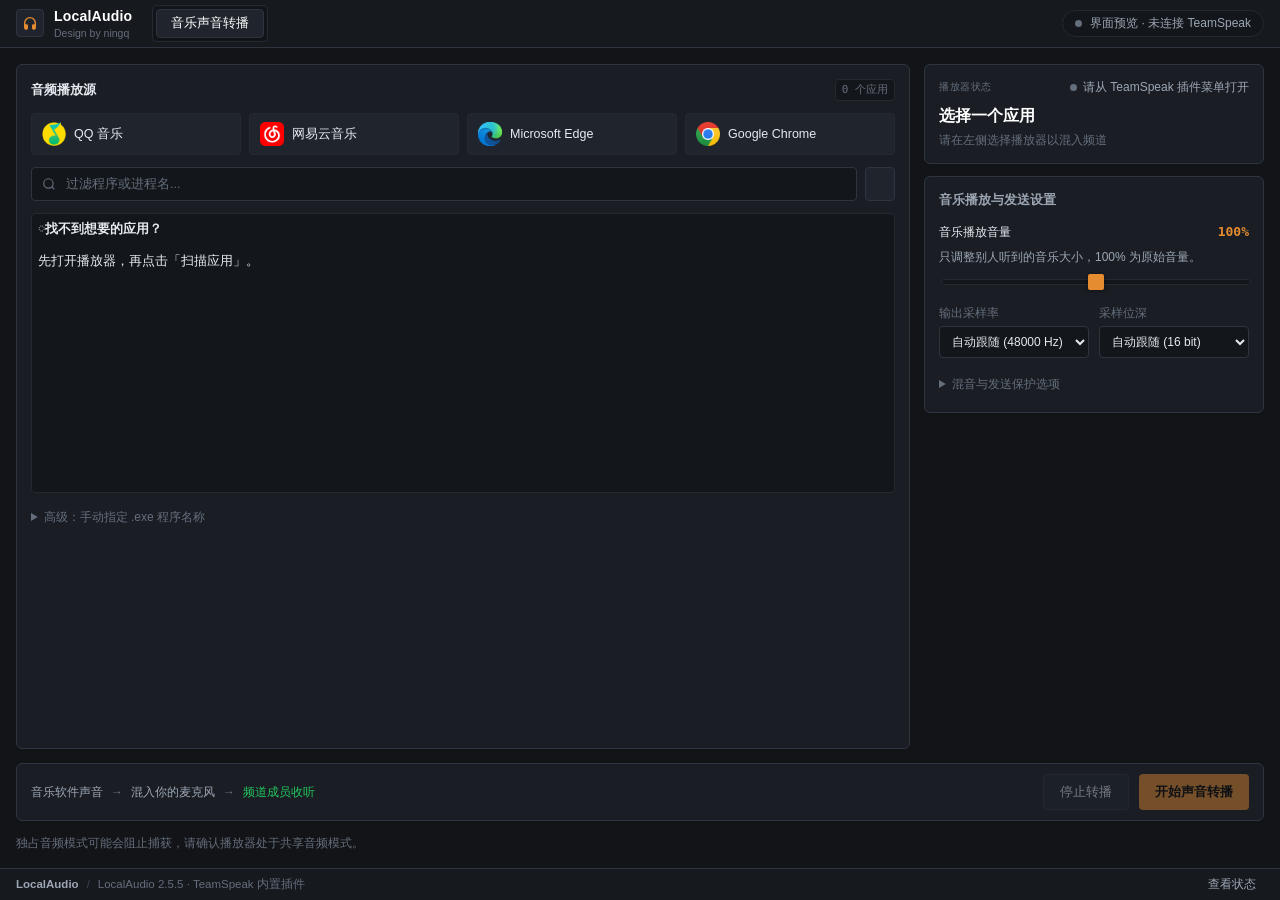
<file: audio/frontend/index.html>
<!doctype html>
<html lang="zh-CN">
<head>
  <meta charset="utf-8">
  <meta name="viewport" content="width=device-width,initial-scale=1">
  <meta http-equiv="Content-Security-Policy" content="default-src 'self'; script-src 'self'; style-src 'self'; img-src 'self' data:; media-src 'none'; connect-src 'none'; worker-src 'none'; object-src 'none'; frame-src 'none'; base-uri 'none'; form-action 'none'">
  <title>LocalAudio · 音频版</title>
  <link rel="stylesheet" href="./styles.css">
  <script type="module" src="./app.js"></script>
</head>
<body>
  <div class="shell">
    <!-- 控制台顶栏 -->
    <header class="topbar">
      <div class="header-left">
        <div class="brand" aria-label="LocalAudio, Design by ningq">
          <div class="brand-icon" aria-hidden="true">
            <svg viewBox="0 0 24 24" width="16" height="16" fill="currentColor">
              <!-- 精致双通道波形/耳机音频图标 -->
              <path d="M12 3a9 9 0 0 0-9 9v7a3 3 0 0 0 3 3h1a2 2 0 0 0 2-2v-4a2 2 0 0 0-2-2H5v-2a7 7 0 0 1 14 0v2h-2a2 2 0 0 0-2 2v4a2 2 0 0 0 2 2h1a3 3 0 0 0 3-3v-7a9 9 0 0 0-9-9z"/>
            </svg>
          </div>
          <div class="brand-meta">
            <span class="brand-title">LocalAudio</span>
            <span class="brand-sub">Design by ningq</span>
          </div>
        </div>

        <div class="tabs" aria-label="音乐声音转播"><div class="tab-group"><span class="tab active">音乐声音转播</span></div></div>
      </div>

      <div class="header-right">
        <div class="context-pill" title="当前 TeamSpeak 频道连接状态">
          <span class="status-dot" id="contextDot"></span>
          <span id="contextLabel">等待客户端连接</span>
        </div>

      </div>
    </header>

    <main class="main-viewport">
      <!-- 声音共享控制区 -->
      <section class="page active" id="audioPage" role="tabpanel" aria-labelledby="audioHeading">
        <h1 id="audioHeading" class="visually-hidden">本地声音共享</h1>
        
        <div class="studio-workbench">
          <!-- 左侧：播放源选择 -->
          <div class="panel-section source-panel">
            <div class="panel-header">
              <span class="panel-title">音频播放源</span>
              <span id="appCount" class="counter-tag">尚未扫描</span>
            </div>

            <!-- 常用程序快捷预设 -->
            <div class="preset-strip" id="presets"></div>

            <!-- 过滤与扫描栏 -->
            <div class="search-bar">
              <div class="search-input-wrap">
                <svg viewBox="0 0 24 24" width="14" height="14" fill="none" stroke="currentColor" stroke-width="2">
                  <circle cx="11" cy="11" r="8"/>
                  <line x1="21" y1="21" x2="16.65" y2="16.65"/>
                </svg>
                <input id="appSearch" type="search" placeholder="过滤程序或进程名..." autocomplete="off" aria-label="搜索应用">
              </div>
              <button class="button secondary scan" id="scanButton" title="重新扫描系统正在播放声音的程序">
                
              </button>
            </div>

            <!-- 程序列表 -->
            <div class="app-list-container" id="appList" role="region" aria-label="应用列表"></div>

            <!-- 高级手动输入 -->
            <details class="manual-details">
              <summary>高级：手动指定 .exe 程序名称</summary>
              <div class="manual-box">
                <input id="targetExe" placeholder="例如：foobar2000.exe" spellcheck="false" autocomplete="off">
              </div>
            </details>
          </div>

          <!-- 右侧：通道监听与推流控制 -->
          <div class="panel-section audio-controls-panel">
            <!-- 当前选中的播放源展示 -->
            <div class="channel-monitor-card now-card">
              <div class="channel-header">
                <span class="channel-tag">播放器状态</span>
                <div class="meta-status" id="audioState">
                  <span class="status-dot"></span>
                  <span>未开始转播</span>
                </div>
              </div>
              <div class="channel-body">
                <h2 id="selectedLabel" class="target-title">选择一个应用</h2>
                <p class="mono target-exe" id="selectedExe">请在左侧选择播放器以混入频道</p>
              </div>
            </div>

            <!-- 声音参数控制面板 -->
            <div class="console-rack volume-card">
              <div class="rack-header">音乐播放与发送设置</div>
              
              <div class="fader-row volume-row">
                <div class="fader-info">
                  <span class="fader-label">音乐播放音量</span>
                  <span class="meter-readout" id="volumeValue">100<span>%</span></span>
                </div>
                <p class="fader-help">只调整别人听到的音乐大小，100% 为原始音量。</p>
                <div class="slider-wrapper">
                  <input type="range" min="0" max="200" value="100" id="volume" aria-label="共享音量">
                </div>
              </div>

              <div class="tuning-grid">
                <div class="setting-item">
                  <label for="sampleRate">输出采样率</label>
                  <select id="sampleRate" class="select-field">
                    <option value="0">自动跟随 (48000 Hz)</option>
                    <option value="44100">44100 Hz</option>
                    <option value="48000">48000 Hz</option>
                    <option value="96000">96000 Hz</option>
                  </select>
                </div>
                <div class="setting-item">
                  <label for="bitDepth">采样位深</label>
                  <select id="bitDepth" class="select-field">
                    <option value="0">自动跟随 (16 bit)</option>
                    <option value="16">16 bit</option>
                    <option value="24">24 bit</option>
                    <option value="32">32 bit</option>
                  </select>
                </div>
              </div>

              <!-- 混音与发送保护设置 -->
              <details class="advanced">
                <summary>
                  <span>混音与发送保护选项</span>
                </summary>
                <div class="options-content">
                  <label class="check">
                    <input type="checkbox" id="keepMicActive" checked>
                    <span>保留麦克风原声通道<small>音乐与个人连麦声实时混合输出</small></span>
                  </label>
                  <label class="check">
                    <input type="checkbox" id="forceSend" checked>
                    <span>持续发送混音数据<small>客户端静音不受影响</small></span>
                  </label>
                </div>
              </details>
            </div>
          </div>
        </div>

        <!-- 底部全局控制台条 -->
        <div class="console-dock action-bar">
          <div class="audio-route-flow route">
            <span class="flow-step route-icon">音乐软件声音</span>
            <span class="flow-arrow">→</span>
            <span class="flow-step route-text">混入你的麦克风</span>
            <span class="flow-arrow">→</span>
            <span class="flow-step route-dest">频道成员收听</span>
          </div>
          <div class="dock-actions action-buttons">
            <button class="btn secondary" id="audioStop" disabled>停止转播</button>
            <button class="btn primary-action" id="audioStart">
              <span>开始声音转播</span>
            </button>
          </div>
        </div>
        <p class="footnote">独占音频模式可能会阻止捕获，请确认播放器处于共享音频模式。</p>
      </section>

    </main>

    <!-- 底部状态条 -->
    <footer class="app-footer">
      <div class="footer-left">
        <span class="brand-footnote">LocalAudio</span>
        <span class="separator">/</span>
        <span id="versionLabel">LocalAudio 2.5.5 · TeamSpeak 内置插件</span>
      </div>
      <div class="footer-right">
        <button class="btn-text" id="diagnosticButton">查看状态</button>
      </div>
    </footer>
  </div>

  


  <!-- 诊断状态弹窗 -->
  <dialog id="diagnosticDialog" class="studio-modal">
    <div class="modal-header">
      <div class="modal-title-group">
        <h3>当前状态</h3>
      </div>
      <button class="btn-close" id="closeDiagnostic" aria-label="关闭">✕</button>
    </div>
    <div class="modal-body">
      <pre id="diagnosticText"></pre>
    </div>
  </dialog>

  <div id="toast" role="status" aria-live="polite"></div>
</body>
</html>
</file>
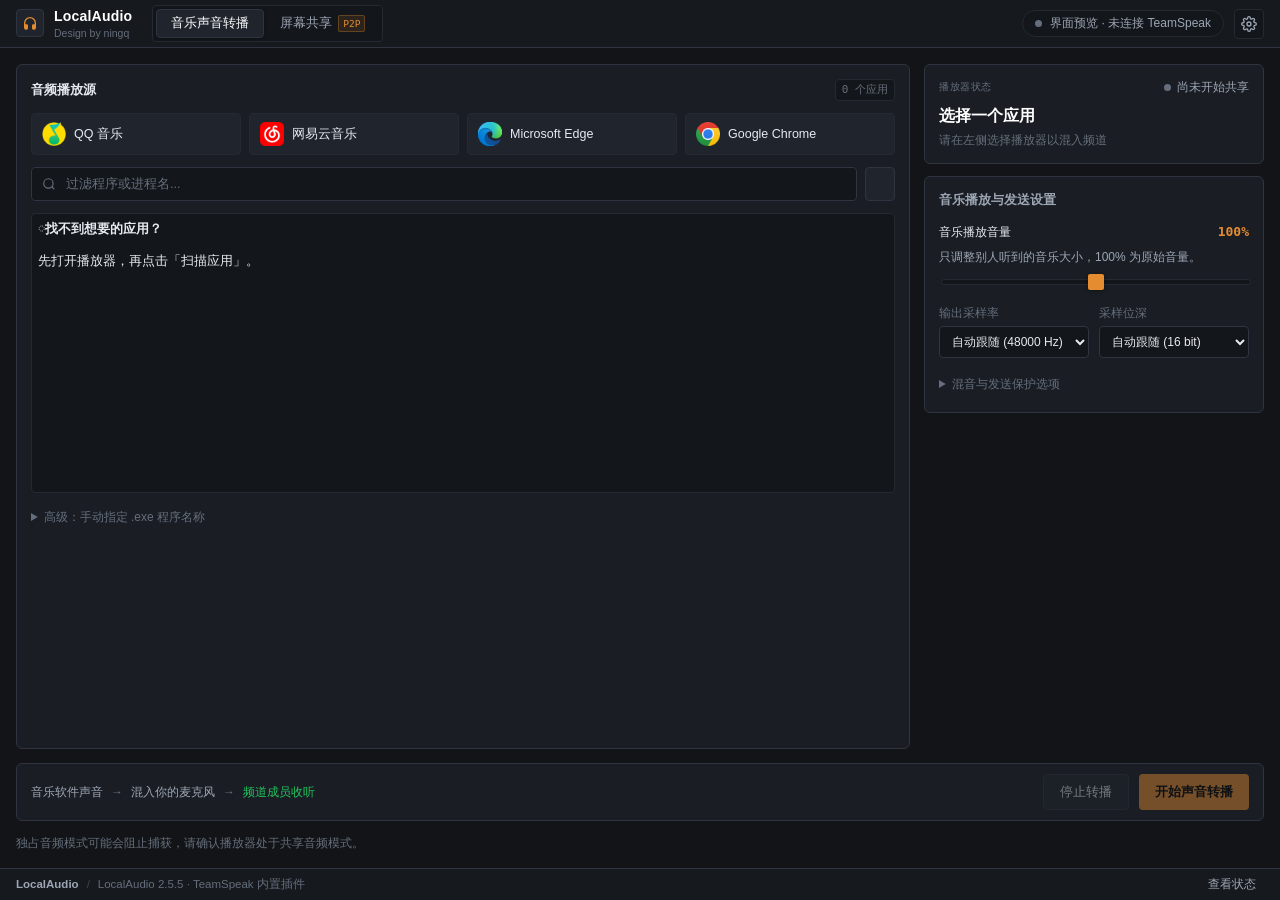
<file: screen/frontend/index.html>
<!doctype html>
<html lang="zh-CN">
<head>
  <meta charset="utf-8">
  <meta name="viewport" content="width=device-width,initial-scale=1">
  <meta http-equiv="Content-Security-Policy" content="default-src 'self'; script-src 'self'; style-src 'self'; img-src 'self' data:; media-src 'self' blob:; connect-src 'self'; worker-src 'self'; object-src 'none'; frame-src 'none'; base-uri 'none'; form-action 'none'">
  <title>LocalAudio · 屏幕版</title>
  <link rel="stylesheet" href="./styles.css">
  <script type="module" src="./app.js"></script>
</head>
<body>
  <div class="shell">
    <!-- 控制台顶栏 -->
    <header class="topbar">
      <div class="header-left">
        <div class="brand" aria-label="LocalAudio, Design by ningq">
          <div class="brand-icon" aria-hidden="true">
            <svg viewBox="0 0 24 24" width="16" height="16" fill="currentColor">
              <!-- 精致双通道波形/耳机音频图标 -->
              <path d="M12 3a9 9 0 0 0-9 9v7a3 3 0 0 0 3 3h1a2 2 0 0 0 2-2v-4a2 2 0 0 0-2-2H5v-2a7 7 0 0 1 14 0v2h-2a2 2 0 0 0-2 2v4a2 2 0 0 0 2 2h1a3 3 0 0 0 3-3v-7a9 9 0 0 0-9-9z"/>
            </svg>
          </div>
          <div class="brand-meta">
            <span class="brand-title">LocalAudio</span>
            <span class="brand-sub">Design by ningq</span>
          </div>
        </div>

        <nav class="tabs" role="tablist" aria-label="模式切换">
          <div class="tab-group">
            <button class="tab active" data-tab="audio" role="tab" aria-controls="audioPage" aria-selected="true">
              <span>音乐声音转播</span>
            </button>
            <button class="tab" data-tab="screen" role="tab" aria-controls="screenPage" aria-selected="false">
              <span>屏幕共享</span>
              <span class="tab-tag">P2P</span>
            </button>
          </div>
          <span class="tab-note" hidden>频道内音画共享</span>
        </nav>
      </div>

      <div class="header-right">
        <div class="context-pill" title="当前 TeamSpeak 频道连接状态">
          <span class="status-dot" id="contextDot"></span>
          <span id="contextLabel">等待客户端连接</span>
        </div>
        <button class="icon-button" id="networkButton" aria-label="网络设置" title="网络中继与 TURN 设置">
          <svg viewBox="0 0 24 24" width="16" height="16" fill="none" stroke="currentColor" stroke-width="2" stroke-linecap="round" stroke-linejoin="round">
            <circle cx="12" cy="12" r="3"/>
            <path d="M19.4 15a1.65 1.65 0 0 0 .33 1.82l.06.06a2 2 0 0 1-2.83 2.83l-.06-.06a1.65 1.65 0 0 0-1.82-.33 1.65 1.65 0 0 0-1 1.51V21a2 2 0 0 1-4 0v-.09A1.65 1.65 0 0 0 9 19.4a1.65 1.65 0 0 0-1.82.33l-.06.06a2 2 0 0 1-2.83-2.83l.06-.06a1.65 1.65 0 0 0 .33-1.82 1.65 1.65 0 0 0-1.51-1H3a2 2 0 0 1 0-4h.09A1.65 1.65 0 0 0 4.6 9a1.65 1.65 0 0 0-.33-1.82l-.06-.06a2 2 0 0 1 2.83-2.83l.06.06a1.65 1.65 0 0 0 1.82.33H9a1.65 1.65 0 0 0 1-1.51V3a2 2 0 0 1 4 0v.09a1.65 1.65 0 0 0 1 1.51 1.65 1.65 0 0 0 1.82-.33l.06-.06a2 2 0 0 1 2.83 2.83l-.06.06a1.65 1.65 0 0 0-.33 1.82V9a1.65 1.65 0 0 0 1.51 1H21a2 2 0 0 1 0 4h-.09a1.65 1.65 0 0 0-1.51 1z"/>
          </svg>
        </button>
      </div>
    </header>

    <main class="main-viewport">
      <!-- 声音共享控制区 -->
      <section class="page active" id="audioPage" role="tabpanel" aria-labelledby="audioHeading">
        <h1 id="audioHeading" class="visually-hidden">本地声音共享</h1>
        
        <div class="studio-workbench">
          <!-- 左侧：播放源选择 -->
          <div class="panel-section source-panel">
            <div class="panel-header">
              <span class="panel-title">音频播放源</span>
              <span id="appCount" class="counter-tag">尚未扫描</span>
            </div>

            <!-- 常用程序快捷预设 -->
            <div class="preset-strip" id="presets"></div>

            <!-- 过滤与扫描栏 -->
            <div class="search-bar">
              <div class="search-input-wrap">
                <svg viewBox="0 0 24 24" width="14" height="14" fill="none" stroke="currentColor" stroke-width="2">
                  <circle cx="11" cy="11" r="8"/>
                  <line x1="21" y1="21" x2="16.65" y2="16.65"/>
                </svg>
                <input id="appSearch" type="search" placeholder="过滤程序或进程名..." autocomplete="off" aria-label="搜索应用">
              </div>
              <button class="button secondary scan" id="scanButton" title="重新扫描系统正在播放声音的程序">
                
              </button>
            </div>

            <!-- 程序列表 -->
            <div class="app-list-container" id="appList" role="region" aria-label="应用列表"></div>

            <!-- 高级手动输入 -->
            <details class="manual-details">
              <summary>高级：手动指定 .exe 程序名称</summary>
              <div class="manual-box">
                <input id="targetExe" placeholder="例如：foobar2000.exe" spellcheck="false" autocomplete="off">
              </div>
            </details>
          </div>

          <!-- 右侧：通道监听与推流控制 -->
          <div class="panel-section audio-controls-panel">
            <!-- 当前选中的播放源展示 -->
            <div class="channel-monitor-card now-card">
              <div class="channel-header">
                <span class="channel-tag">播放器状态</span>
                <div class="meta-status" id="audioState">
                  <span class="status-dot"></span>
                  <span>未开始转播</span>
                </div>
              </div>
              <div class="channel-body">
                <h2 id="selectedLabel" class="target-title">选择一个应用</h2>
                <p class="mono target-exe" id="selectedExe">请在左侧选择播放器以混入频道</p>
              </div>
            </div>

            <!-- 声音参数控制面板 -->
            <div class="console-rack volume-card">
              <div class="rack-header">音乐播放与发送设置</div>
              
              <div class="fader-row volume-row">
                <div class="fader-info">
                  <span class="fader-label">音乐播放音量</span>
                  <span class="meter-readout" id="volumeValue">100<span>%</span></span>
                </div>
                <p class="fader-help">只调整别人听到的音乐大小，100% 为原始音量。</p>
                <div class="slider-wrapper">
                  <input type="range" min="0" max="200" value="100" id="volume" aria-label="共享音量">
                </div>
              </div>

              <div class="tuning-grid">
                <div class="setting-item">
                  <label for="sampleRate">输出采样率</label>
                  <select id="sampleRate" class="select-field">
                    <option value="0">自动跟随 (48000 Hz)</option>
                    <option value="44100">44100 Hz</option>
                    <option value="48000">48000 Hz</option>
                    <option value="96000">96000 Hz</option>
                  </select>
                </div>
                <div class="setting-item">
                  <label for="bitDepth">采样位深</label>
                  <select id="bitDepth" class="select-field">
                    <option value="0">自动跟随 (16 bit)</option>
                    <option value="16">16 bit</option>
                    <option value="24">24 bit</option>
                    <option value="32">32 bit</option>
                  </select>
                </div>
              </div>

              <!-- 混音与发送保护设置 -->
              <details class="advanced">
                <summary>
                  <span>混音与发送保护选项</span>
                </summary>
                <div class="options-content">
                  <label class="check">
                    <input type="checkbox" id="keepMicActive" checked>
                    <span>保留麦克风原声通道<small>音乐与个人连麦声实时混合输出</small></span>
                  </label>
                  <label class="check">
                    <input type="checkbox" id="forceSend" checked>
                    <span>持续发送混音数据<small>客户端静音不受影响</small></span>
                  </label>
                </div>
              </details>
            </div>
          </div>
        </div>

        <!-- 底部全局控制台条 -->
        <div class="console-dock action-bar">
          <div class="audio-route-flow route">
            <span class="flow-step route-icon">音乐软件声音</span>
            <span class="flow-arrow">→</span>
            <span class="flow-step route-text">混入你的麦克风</span>
            <span class="flow-arrow">→</span>
            <span class="flow-step route-dest">频道成员收听</span>
          </div>
          <div class="dock-actions action-buttons">
            <button class="btn secondary" id="audioStop" disabled>停止转播</button>
            <button class="btn primary-action" id="audioStart">
              <span>开始声音转播</span>
            </button>
          </div>
        </div>
        <p class="footnote">独占音频模式可能会阻止捕获，请确认播放器处于共享音频模式。</p>
      </section>

      <!-- 屏幕共享页面 -->
      <section class="page" id="screenPage" role="tabpanel" aria-labelledby="screenHeading" hidden>
        <h1 id="screenHeading" class="visually-hidden">屏幕共享</h1>

        <div class="screen-workbench">
          <!-- 视频监视器与指标区 -->
          <div class="stage-section">
            <div class="stage-card">
              <div class="stage-header">
                <div class="stage-status">
                  <span class="status-dot" id="screenDot"></span>
                  <span id="screenTitle">准备好你的画面</span>
                </div>
                <div class="stage-capsule mono" id="trackFormat">尚未选择来源</div>
              </div>

              <!-- 播放与捕获视口 -->
              <div class="stage-viewport" id="stage">
                <div class="viewport-placeholder" id="stagePlaceholder">
                  <div class="viewfinder-icon">
                    <svg viewBox="0 0 24 24" width="36" height="36" fill="none" stroke="currentColor" stroke-width="1.5">
                      <rect x="2" y="3" width="20" height="14" rx="2"/>
                      <line x1="8" y1="21" x2="16" y2="21"/>
                      <line x1="12" y1="17" x2="12" y2="21"/>
                    </svg>
                  </div>
                  <div class="placeholder-title">选择屏幕或应用窗口</div>
                  <div class="placeholder-sub">在右侧选择画质，点击「选择画面并开始共享」调起系统选择器</div>
                </div>
                <video id="localVideo" playsinline muted autoplay hidden aria-label="本地画面预览"></video>
                <video id="remoteVideo" playsinline controls hidden aria-label="远端共享画面"></video>
                <button id="remotePlay" class="play-overlay" hidden>
                  <span>点击开始观看画面与声音</span>
                </button>
                <span class="preview-tag" id="previewTag" hidden>本地画面预览 · 已静音</span>
              </div>

              <div class="stage-toolbar">
                <span class="state-message" id="screenState">开始共享后，同频道成员可直接观看。</span>
                <div class="stage-actions stage-controls">
                  <button class="btn-text" id="restartIce" hidden>重连网络</button>
                  <button class="btn-text" id="fullscreenButton" hidden>全屏沉浸</button>
                  <button class="btn-text danger" id="stopViewing" hidden>退出观看</button>
                </div>
              </div>
            </div>

            <!-- 网络实时指标条 -->
            <div class="telemetry-card connection-card">
              <div class="metrics-grid">
                <div class="metric-cell">
                  <span class="metric-label">传输协议</span>
                  <strong class="metric-val mono" id="metricRoute">—</strong>
                </div>
                <div class="metric-cell">
                  <span class="metric-label">画面分辨率</span>
                  <strong class="metric-val mono" id="metricVideo">—</strong>
                </div>
                <div class="metric-cell">
                  <span class="metric-label">实时码率</span>
                  <strong class="metric-val mono" id="metricBitrate">—</strong>
                </div>
                <div class="metric-cell">
                  <span class="metric-label">往返延迟</span>
                  <strong class="metric-val mono" id="metricRtt">—</strong>
                </div>
              </div>
              <div class="metrics-footer">
                <span class="status-dot" id="pcmDot"></span>
                <span id="pcmStatus">屏幕音频回声屏蔽机制已就绪</span>
                <span class="stats-note" id="statsDetail" hidden></span>
              </div>
            </div>
          </div>

          <!-- 右侧：屏幕流配置与观众权限 -->
          <div class="sidebar-section">
            <div class="console-rack share-options">
              <div class="rack-header">
                <span class="panel-title">流媒体质量</span>
              </div>
              <div class="tuning-grid">
                <div class="setting-item">
                  <label for="resolution">画质解析度</label>
                  <select id="resolution" class="select-field">
                    <option value="720">720p 流畅</option>
                    <option value="1080" selected>1080p 高清</option>
                    <option value="1440">1440p 2K超清</option>
                    <option value="original">原始屏幕分辨率</option>
                  </select>
                </div>
                <div class="setting-item">
                  <label for="frameRate">画面帧率</label>
                  <select id="frameRate" class="select-field">
                    <option value="15">15 FPS</option>
                    <option value="30" selected>30 FPS</option>
                    <option value="60">60 FPS 电竞</option>
                  </select>
                </div>
              </div>

              <div class="audio-sync-box">
                <label class="check">
                  <input type="checkbox" id="includeAudio" checked>
                  <span>同步共享系统声音<small>自动排除 TS 语音，无回声困扰</small></span>
                </label>
                
                <div class="setting-item" style="margin-top: 10px;">
                  <label for="screenAudioMode">声源采集范围</label>
                  <select id="screenAudioMode" class="select-field">
                    <option value="exclude-ts">全部系统声音 (自动屏蔽 TS 连麦)</option>
                    <option value="app">仅共享指定软件声音</option>
                  </select>
                </div>

                <div class="setting-item" id="screenAppField" hidden style="margin-top: 8px;">
                  <label for="screenAudioApp">选择采集软件</label>
                  <select id="screenAudioApp" class="select-field">
                    <option value="">请先在音乐页扫描应用</option>
                  </select>
                </div>
              </div>

              <div class="stream-trigger-area screen-action-wrap">
                <button class="btn primary-action full" id="screenStart">
                  <span>选择画面并开始共享</span>
                </button>
                <button class="btn danger full" id="screenStop" hidden>结束屏幕共享</button>
              </div>
            </div>

            <!-- 频道其他成员的共享发现 -->
            <div class="console-rack audience-card">
              <div class="rack-header">
                <span class="panel-title" id="audienceTitle">频道中的分享</span>
                <button class="btn-refresh" id="refreshHosts">
                  <svg viewBox="0 0 24 24" width="12" height="12" stroke="currentColor" fill="none" stroke-width="2">
                    <polyline points="23 4 23 10 17 10"/>
                    <path d="M20.49 15a9 9 0 1 1-2.12-9.36L23 10"/>
                  </svg>
                  <span>刷新</span>
                </button>
              </div>
              <div id="hostsList" class="hosts-list"></div>
              <div id="requestsPanel" class="requests-panel" hidden>
                <span id="requestCount" hidden>0</span>
                <div id="requestsList" hidden></div>
                <div class="subheading">正在观看 (<span id="viewerCount">0 / 4</span>)</div>
                <div id="viewersList"></div>
              </div>
            </div>
          </div>
        </div>
      </section>
    </main>

    <!-- 底部状态条 -->
    <footer class="app-footer">
      <div class="footer-left">
        <span class="brand-footnote">LocalAudio</span>
        <span class="separator">/</span>
        <span id="versionLabel">LocalAudio 2.5.5 · TeamSpeak 内置插件</span>
      </div>
      <div class="footer-right">
        <button class="btn-text" id="diagnosticButton">查看状态</button>
      </div>
    </footer>
  </div>

  <!-- 网络设置弹窗 -->
  <dialog id="networkDialog" class="studio-modal">
    <form method="dialog" id="networkForm" class="modal-form">
      <div class="modal-header">
        <div class="modal-title-group">
          <h3>网络中继与 TURN 设置</h3>
          <p>优先点对点直连；跨网络穿透失败时可在下方配置 TURN 中继。</p>
        </div>
        <button class="btn-close" value="cancel" aria-label="关闭">✕</button>
      </div>

      <div class="modal-body">
        <div class="setting-item">
          <label for="stunUrls">STUN 服务器地址 (换行分隔)</label>
          <textarea id="stunUrls" rows="2" spellcheck="false" placeholder="留空则自动使用当前 TS 服务器"></textarea>
        </div>
        <div class="setting-item">
          <label for="turnUrls">TURN 中继地址 (换行分隔)</label>
          <textarea id="turnUrls" rows="2" spellcheck="false" placeholder="留空则自动使用当前 TS 服务器"></textarea>
        </div>
        <div class="tuning-grid">
          <div class="setting-item">
            <label for="turnUsername">TURN 用户名</label>
            <input id="turnUsername" autocomplete="off" spellcheck="false">
          </div>
          <div class="setting-item">
            <label for="turnCredential">TURN 密码凭据</label>
            <input type="password" id="turnCredential" autocomplete="off">
          </div>
        </div>
        <div class="tuning-grid">
          <div class="setting-item">
            <label for="iceTransportPolicy">连接方式</label>
            <select id="iceTransportPolicy" class="select-field">
              <option value="all">优先直连 · 允许中继</option>
              <option value="relay">仅使用 TURN 中继</option>
            </select>
          </div>
          <div class="setting-item">
            <label for="maxViewers">最多观看人数</label>
            <select id="maxViewers" class="select-field">
              <option value="1">1 人</option>
              <option value="2">2 人</option>
              <option value="3">3 人</option>
              <option value="4" selected>4 人</option>
              <option value="5">5 人</option>
              <option value="6">6 人</option>
            </select>
          </div>
        </div>
      </div>

      <div class="modal-actions">
        <button class="btn secondary" value="cancel">取消</button>
        <button class="btn primary-action" value="save" id="saveNetwork">保存设置</button>
      </div>
    </form>
  </dialog>

  <!-- 诊断状态弹窗 -->
  <dialog id="diagnosticDialog" class="studio-modal">
    <div class="modal-header">
      <div class="modal-title-group">
        <h3>当前状态</h3>
      </div>
      <button class="btn-close" id="closeDiagnostic" aria-label="关闭">✕</button>
    </div>
    <div class="modal-body">
      <pre id="diagnosticText"></pre>
    </div>
  </dialog>

  <div id="toast" role="status" aria-live="polite"></div>
</body>
</html>
</file>
<file: audio/frontend/styles.css>
/* ==========================================================================
   LocalAudio · TeamSpeak Music and Microphone Console
   Design System: Studio Hardware Rack (Graphite, Amber & Signal Indicators)
   Designed by ningq
   ========================================================================== */

:root {
  color-scheme: dark;
  /* 基底石墨硬件层级 */
  --bg-app: #121417;
  --bg-topbar: #16191e;
  --bg-panel: #1a1e24;
  --bg-panel-inset: #13161a;
  --bg-item: #20252d;
  --bg-item-hover: #262c36;
  --bg-item-selected: #2d3542;

  /* 结构边框：微明度细实线 */
  --border-subtle: #242932;
  --border-line: #2e3540;
  --border-highlight: #3d4655;
  --border-focus: #e58b30;

  /* 专业音频中性高对比文字 */
  --text-pure: #ffffff;
  --text-primary: #e6eaf0;
  --text-secondary: #9da6b4;
  --text-muted: #656e7c;

  /* 信号原色：硬件指示灯风格 */
  --amber: #e58b30;
  --amber-hover: #f59e0b;
  --amber-subtle: rgba(229, 139, 48, 0.12);

  --signal-green: #22c55e;
  --signal-green-subtle: rgba(34, 197, 94, 0.12);

  --danger: #ef4444;
  --danger-hover: #dc2626;

  /* 几何规范 */
  --radius-sm: 4px;
  --radius-md: 6px;
  --radius-lg: 8px;
  --radius-pill: 9999px;

  --font-sans: -apple-system, BlinkMacSystemFont, 'Segoe UI', 'PingFang SC', 'Microsoft YaHei UI', 'Noto Sans SC', sans-serif;
  --font-mono: 'JetBrains Mono', 'SF Mono', Consolas, 'Cascadia Code', monospace;
  --ease: cubic-bezier(0.16, 1, 0.3, 1);
}

* {
  box-sizing: border-box;
}

/* Shared by application lists, panels, dialogs and text fields in WebView2. */
*::-webkit-scrollbar { width: 10px; height: 10px; }
*::-webkit-scrollbar-track { background: var(--bg-panel-inset); border-radius: 6px; }
*::-webkit-scrollbar-thumb {
  background: #505a68;
  border: 2px solid var(--bg-panel-inset);
  border-radius: 6px;
  min-height: 28px;
}
*::-webkit-scrollbar-thumb:hover { background: var(--amber); }
*::-webkit-scrollbar-thumb:active { background: var(--amber-hover); }
*::-webkit-scrollbar-button { display: none; width: 0; height: 0; }
*::-webkit-scrollbar-corner { background: var(--bg-panel-inset); }
@supports not selector(::-webkit-scrollbar) {
  * { scrollbar-width: thin; scrollbar-color: #505a68 var(--bg-panel-inset); }
}
@media (forced-colors: active) {
  *::-webkit-scrollbar-thumb { background: ButtonText; }
  *::-webkit-scrollbar-track { background: Canvas; }
}

html, body {
  margin: 0;
  padding: 0;
  height: 100%;
  overflow: hidden;
  background-color: var(--bg-app);
  color: var(--text-primary);
  font-family: var(--font-sans);
  font-size: 13px;
  line-height: 1.45;
  -webkit-font-smoothing: antialiased;
  user-select: none;
}

[hidden] {
  display: none !important;
}

.visually-hidden {
  position: absolute;
  width: 1px;
  height: 1px;
  padding: 0;
  margin: -1px;
  overflow: hidden;
  clip: rect(0, 0, 0, 0);
  border: 0;
}

.mono {
  font-family: var(--font-mono);
}

button, input, select, textarea {
  font: inherit;
  color: inherit;
  outline: none;
}

button {
  cursor: pointer;
  border: none;
  background: transparent;
  transition: all 0.15s ease;
}

button:disabled {
  opacity: 0.45;
  cursor: not-allowed;
  pointer-events: none;
}

button:focus-visible, input:focus-visible, select:focus-visible, textarea:focus-visible {
  outline: 1.5px solid var(--border-focus);
  outline-offset: 1px;
}

/* 主工作区外壳 */
.shell {
  display: flex;
  flex-direction: column;
  height: 100%;
}

/* 顶栏控制台 */
.topbar {
  display: flex;
  align-items: center;
  justify-content: space-between;
  height: 48px;
  padding: 0 16px;
  background: var(--bg-topbar);
  border-bottom: 1px solid var(--border-line);
  flex-shrink: 0;
}

.header-left {
  display: flex;
  align-items: center;
  gap: 20px;
}

.brand {
  display: flex;
  align-items: center;
  gap: 10px;
}

.brand-icon {
  display: inline-flex;
  align-items: center;
  justify-content: center;
  width: 28px;
  height: 28px;
  background: var(--bg-item);
  border: 1px solid var(--border-line);
  border-radius: var(--radius-sm);
  color: var(--amber);
  flex-shrink: 0;
}

.brand-icon svg {
  display: block;
}

.brand-meta {
  display: flex;
  flex-direction: column;
}

.brand-title {
  font-size: 14px;
  font-weight: 600;
  color: var(--text-pure);
  letter-spacing: 0.2px;
}

.brand-sub {
  font-size: 10.5px;
  color: var(--text-muted);
}

/* 模式切换选项卡 */
.tabs {
  display: flex;
  align-items: center;
}

.tab-group {
  display: flex;
  background: var(--bg-panel-inset);
  padding: 3px;
  border-radius: var(--radius-sm);
  border: 1px solid var(--border-subtle);
  gap: 2px;
}

.tab {
  padding: 4px 14px;
  border-radius: var(--radius-sm);
  font-size: 12.5px;
  font-weight: 500;
  color: var(--text-secondary);
  display: inline-flex;
  align-items: center;
  gap: 6px;
}

.tab:hover {
  color: var(--text-primary);
  background: rgba(255, 255, 255, 0.04);
}

.tab.active {
  background: var(--bg-item);
  color: var(--text-pure);
  border: 1px solid var(--border-line);
  box-shadow: 0 1px 3px rgba(0, 0, 0, 0.3);
}

.tab-tag {
  font-family: var(--font-mono);
  font-size: 9.5px;
  padding: 1px 4px;
  background: var(--amber-subtle);
  color: var(--amber);
  border: 1px solid rgba(229, 139, 48, 0.3);
  border-radius: 2px;
}

/* 顶栏右侧状态 */
.header-right {
  display: flex;
  align-items: center;
  gap: 10px;
}

.context-pill {
  display: flex;
  align-items: center;
  gap: 8px;
  padding: 4px 12px;
  background: var(--bg-panel-inset);
  border: 1px solid var(--border-subtle);
  border-radius: var(--radius-pill);
  font-size: 12px;
  color: var(--text-secondary);
}

.status-dot {
  width: 7px;
  height: 7px;
  border-radius: 50%;
  background: var(--text-muted);
  flex-shrink: 0;
}

.status-dot.live {
  background: var(--signal-green);
  box-shadow: 0 0 6px rgba(34, 197, 94, 0.6);
}

.status-dot.warn {
  background: var(--amber);
}

.icon-button {
  display: inline-flex;
  align-items: center;
  justify-content: center;
  width: 30px;
  height: 30px;
  border-radius: var(--radius-sm);
  color: var(--text-secondary);
  border: 1px solid var(--border-subtle);
  background: var(--bg-panel-inset);
}

.icon-button:hover {
  color: var(--text-pure);
  background: var(--bg-item);
  border-color: var(--border-line);
}

/* 主内容视口 */
.main-viewport {
  flex: 1;
  overflow: hidden;
  position: relative;
  display: flex;
  flex-direction: column;
}

.page {
  flex: 1;
  display: flex;
  flex-direction: column;
  padding: 16px;
  gap: 14px;
  overflow-y: auto;
}

/* 工作台栅格 */
.studio-workbench {
  display: grid;
  grid-template-columns: 1fr 340px;
  gap: 14px;
  flex: 1;
  min-height: 0;
}

.panel-section {
  display: flex;
  flex-direction: column;
  gap: 12px;
  min-height: 0;
}

.source-panel {
  background: var(--bg-panel);
  border: 1px solid var(--border-line);
  border-radius: var(--radius-md);
  padding: 14px;
}

.panel-header {
  display: flex;
  align-items: center;
  justify-content: space-between;
}

.panel-title {
  font-size: 13px;
  font-weight: 600;
  color: var(--text-primary);
}

.counter-tag {
  font-family: var(--font-mono);
  font-size: 11px;
  color: var(--text-muted);
  background: var(--bg-panel-inset);
  padding: 2px 6px;
  border-radius: var(--radius-sm);
  border: 1px solid var(--border-subtle);
}

/* 常用预设横栏 */
.preset-strip {
  display: grid;
  grid-template-columns: repeat(4, 1fr);
  gap: 8px;
}

.preset {
  display: flex;
  align-items: center;
  gap: 8px;
  padding: 8px 10px;
  background: var(--bg-item);
  border: 1px solid var(--border-subtle);
  border-radius: var(--radius-sm);
  color: var(--text-primary);
  font-size: 12.5px;
  text-align: left;
}

.preset:hover {
  background: var(--bg-item-hover);
  border-color: var(--border-line);
}

.preset.selected {
  background: var(--bg-item-selected);
  border-color: var(--amber);
  color: var(--text-pure);
}

.app-icon {
  display: inline-flex;
  align-items: center;
  justify-content: center;
  width: 24px;
  height: 24px;
  flex-shrink: 0;
}
.app-icon img { width: 100%; height: 100%; object-fit: contain; }
.app-row .app-icon { width: 32px; height: 32px; }
.app-icon-unavailable { font-size: 10px; color: var(--text-secondary); }

/* 搜索与工具条 */
.search-bar {
  display: flex;
  gap: 8px;
}

.search-input-wrap {
  flex: 1;
  display: flex;
  align-items: center;
  gap: 8px;
  background: var(--bg-panel-inset);
  border: 1px solid var(--border-line);
  border-radius: var(--radius-sm);
  padding: 0 10px;
}

.search-input-wrap svg {
  color: var(--text-muted);
  flex-shrink: 0;
}

.search-input-wrap input {
  flex: 1;
  background: transparent;
  border: none;
  height: 32px;
  font-size: 12.5px;
  color: var(--text-primary);
}

.search-input-wrap input::placeholder {
  color: var(--text-muted);
}

.button.secondary.scan {
  display: inline-flex;
  align-items: center;
  gap: 6px;
  padding: 0 14px;
  height: 34px;
  background: var(--bg-item);
  border: 1px solid var(--border-line);
  border-radius: var(--radius-sm);
  color: var(--text-primary);
  font-size: 12px;
  font-weight: 500;
  white-space: nowrap;
}

.button.secondary.scan:hover {
  background: var(--bg-item-hover);
  border-color: var(--border-highlight);
}

/* 程序列表容器 */
.app-list-container {
  flex: 1;
  min-height: 140px;
  max-height: 280px;
  overflow-y: auto;
  display: flex;
  flex-direction: column;
  gap: 4px;
  background: var(--bg-panel-inset);
  border: 1px solid var(--border-subtle);
  border-radius: var(--radius-sm);
  padding: 6px;
}

.app-row {
  display: flex;
  align-items: center;
  gap: 10px;
  padding: 7px 10px;
  background: var(--bg-item);
  border: 1px solid transparent;
  border-radius: var(--radius-sm);
  text-align: left;
}

.app-row:hover {
  background: var(--bg-item-hover);
}

.app-row.selected {
  background: var(--bg-item-selected);
  border-color: var(--amber);
}

.app-copy {
  flex: 1;
  display: flex;
  flex-direction: column;
  min-width: 0;
}

.app-copy strong {
  font-size: 12.5px;
  color: var(--text-primary);
  white-space: nowrap;
  overflow: hidden;
  text-overflow: ellipsis;
}

.app-copy small {
  font-family: var(--font-mono);
  font-size: 10.5px;
  color: var(--text-muted);
}

.app-row-end {
  display: flex;
  align-items: center;
  gap: 8px;
}

.playing-label {
  display: inline-flex;
  align-items: center;
  gap: 5px;
  font-size: 11px;
  color: var(--signal-green);
  background: var(--signal-green-subtle);
  padding: 2px 6px;
  border-radius: var(--radius-sm);
}

.playing-label i {
  display: inline-block;
  width: 2.5px;
  height: 9px;
  background: currentColor;
  border-radius: 1px;
  animation: pulse 1s infinite alternate ease-in-out;
}

.playing-label i:nth-child(2) { animation-delay: 0.2s; height: 12px; }
.playing-label i:nth-child(3) { animation-delay: 0.4s; height: 7px; }

@keyframes pulse {
  0% { transform: scaleY(0.4); }
  100% { transform: scaleY(1); }
}

.select-radio {
  width: 12px;
  height: 12px;
  border-radius: 50%;
  border: 1.5px solid var(--text-muted);
  display: inline-block;
}

.app-row.selected .select-radio {
  border-color: var(--amber);
  background: var(--amber);
}

/* 高级折叠 */
.manual-details, .advanced {
  font-size: 12px;
  color: var(--text-secondary);
}

.manual-details summary, .advanced summary {
  cursor: pointer;
  padding: 4px 0;
  user-select: none;
  color: var(--text-muted);
}

.manual-details summary:hover, .advanced summary:hover {
  color: var(--text-primary);
}

.manual-box {
  margin-top: 6px;
}

.manual-box input {
  width: 100%;
  height: 32px;
  background: var(--bg-panel-inset);
  border: 1px solid var(--border-line);
  border-radius: var(--radius-sm);
  padding: 0 10px;
  font-family: var(--font-mono);
  font-size: 12px;
  color: var(--text-primary);
}

/* 右侧：调音监视与参数面板 */
.audio-controls-panel {
  display: flex;
  flex-direction: column;
  gap: 12px;
}

.channel-monitor-card {
  background: var(--bg-panel);
  border: 1px solid var(--border-line);
  border-radius: var(--radius-md);
  padding: 14px;
}

.now-card.sharing {
  border-color: var(--signal-green);
}

.channel-header {
  display: flex;
  align-items: center;
  justify-content: space-between;
  margin-bottom: 8px;
}

.channel-tag {
  font-family: var(--font-mono);
  font-size: 10px;
  letter-spacing: 0.5px;
  color: var(--text-muted);
}

.meta-status {
  display: flex;
  align-items: center;
  gap: 6px;
  font-size: 12px;
  color: var(--text-secondary);
}

.target-title {
  margin: 0 0 4px;
  font-size: 16px;
  font-weight: 600;
  color: var(--text-pure);
}

.target-exe {
  margin: 0;
  font-size: 12px;
  color: var(--text-muted);
}

/* 参数机架卡片 */
.console-rack {
  background: var(--bg-panel);
  border: 1px solid var(--border-line);
  border-radius: var(--radius-md);
  padding: 14px;
  display: flex;
  flex-direction: column;
  gap: 14px;
}

.rack-header {
  display: flex;
  align-items: center;
  justify-content: space-between;
  font-size: 12.5px;
  font-weight: 600;
  color: var(--text-secondary);
}

.fader-row {
  display: flex;
  flex-direction: column;
  gap: 6px;
}

.fader-info {
  display: flex;
  justify-content: space-between;
  align-items: center;
  font-size: 12px;
}

.meter-readout {
  font-family: var(--font-mono);
  font-size: 13px;
  font-weight: 700;
  color: var(--amber);
}

.fader-help { margin: 0; font-size: 12px; line-height: 1.5; color: var(--text-secondary); }

.slider-wrapper input[type="range"] {
  width: 100%;
  height: 6px;
  -webkit-appearance: none;
  background: var(--bg-panel-inset);
  border: 1px solid var(--border-subtle);
  border-radius: 3px;
  outline: none;
}

.slider-wrapper input[type="range"]::-webkit-slider-thumb {
  -webkit-appearance: none;
  width: 16px;
  height: 16px;
  border-radius: 2px;
  background: var(--amber);
  cursor: pointer;
  box-shadow: 0 1px 4px rgba(0, 0, 0, 0.4);
}

.tuning-grid {
  display: grid;
  grid-template-columns: 1fr 1fr;
  gap: 10px;
}

.setting-item {
  display: flex;
  flex-direction: column;
  gap: 5px;
}

.setting-item label {
  font-size: 11.5px;
  color: var(--text-muted);
}

.select-field, .setting-item select, .setting-item input {
  height: 32px;
  background: var(--bg-panel-inset);
  border: 1px solid var(--border-line);
  border-radius: var(--radius-sm);
  padding: 0 8px;
  font-size: 12px;
  color: var(--text-primary);
}

.options-content {
  display: flex;
  flex-direction: column;
  gap: 8px;
  margin-top: 8px;
  padding: 10px;
  background: var(--bg-panel-inset);
  border-radius: var(--radius-sm);
}

.check {
  display: flex;
  align-items: flex-start;
  gap: 8px;
  font-size: 12px;
  cursor: pointer;
}

.check input {
  margin-top: 2px;
}

.check span small {
  display: block;
  font-size: 11px;
  color: var(--text-muted);
}

/* 底部操作与路由条 */
.console-dock {
  display: flex;
  align-items: center;
  justify-content: space-between;
  padding: 10px 14px;
  background: var(--bg-panel);
  border: 1px solid var(--border-line);
  border-radius: var(--radius-md);
  margin-top: auto;
}

.audio-route-flow {
  display: flex;
  align-items: center;
  gap: 8px;
  font-size: 12px;
}

.flow-step {
  color: var(--text-secondary);
}

.flow-step.route-dest {
  color: var(--signal-green);
  font-weight: 500;
}

.flow-arrow {
  color: var(--text-muted);
}

.dock-actions {
  display: flex;
  align-items: center;
  gap: 10px;
}

/* 通用按钮系统 */
.btn {
  display: inline-flex;
  align-items: center;
  justify-content: center;
  gap: 6px;
  height: 36px;
  padding: 0 16px;
  border-radius: var(--radius-sm);
  font-size: 13px;
  font-weight: 500;
}

.btn.primary-action {
  background: var(--amber);
  color: #000;
  font-weight: 600;
}

.btn.primary-action:hover {
  background: var(--amber-hover);
}

.btn.secondary {
  background: var(--bg-item);
  border: 1px solid var(--border-line);
  color: var(--text-primary);
}

.btn.secondary:hover {
  background: var(--bg-item-hover);
  border-color: var(--border-highlight);
}

.btn.danger {
  background: var(--danger);
  color: #fff;
}

.btn.danger:hover {
  background: var(--danger-hover);
}

.btn-text, .btn-link {
  font-size: 12px;
  color: var(--text-secondary);
  padding: 4px 8px;
  border-radius: var(--radius-sm);
}

.btn-text:hover, .btn-link:hover {
  color: var(--text-pure);
  background: rgba(255, 255, 255, 0.05);
}

.btn-text.danger, .btn-link.danger {
  color: var(--danger);
}

.btn.full {
  width: 100%;
}

.footnote {
  margin: 0;
  font-size: 11.5px;
  color: var(--text-muted);
}

/* 页脚 */
.app-footer {
  display: flex;
  align-items: center;
  justify-content: space-between;
  height: 32px;
  padding: 0 16px;
  background: var(--bg-topbar);
  border-top: 1px solid var(--border-line);
  font-size: 11.5px;
  color: var(--text-muted);
  flex-shrink: 0;
}

.footer-left {
  display: flex;
  align-items: center;
  gap: 8px;
}

.brand-footnote {
  font-weight: 600;
  color: var(--text-secondary);
}

.separator {
  color: var(--border-highlight);
}

/* 模态弹窗 */
.studio-modal {
  background: var(--bg-panel);
  border: 1px solid var(--border-line);
  border-radius: var(--radius-md);
  color: var(--text-primary);
  padding: 0;
  max-width: 520px;
  width: 90%;
  box-shadow: 0 16px 36px rgba(0, 0, 0, 0.6);
}

.studio-modal::backdrop {
  background: rgba(0, 0, 0, 0.65);
}

.modal-header {
  display: flex;
  align-items: center;
  justify-content: space-between;
  padding: 14px 16px;
  border-bottom: 1px solid var(--border-line);
}

.modal-title-group h3 {
  margin: 0;
  font-size: 14px;
  color: var(--text-pure);
}

.modal-title-group p {
  margin: 4px 0 0;
  font-size: 11.5px;
  color: var(--text-muted);
}

.btn-close {
  color: var(--text-muted);
  font-size: 16px;
  padding: 4px;
}

.btn-close:hover {
  color: var(--text-pure);
}

.modal-body {
  padding: 16px;
  display: flex;
  flex-direction: column;
  gap: 12px;
}

.modal-body textarea {
  width: 100%;
  background: var(--bg-panel-inset);
  border: 1px solid var(--border-line);
  border-radius: var(--radius-sm);
  padding: 6px 8px;
  font-family: var(--font-mono);
  font-size: 11.5px;
  color: var(--text-primary);
  resize: vertical;
}

.modal-actions {
  display: flex;
  justify-content: flex-end;
  gap: 10px;
  padding: 12px 16px;
  border-top: 1px solid var(--border-line);
  background: var(--bg-topbar);
}

pre#diagnosticText {
  margin: 0;
  font-family: var(--font-mono);
  font-size: 11px;
  color: var(--text-secondary);
  max-height: 300px;
  overflow-y: auto;
  white-space: pre-wrap;
}

/* Toast */
#toast {
  position: fixed;
  bottom: 42px;
  left: 50%;
  transform: translateX(-50%) translateY(20px);
  background: var(--bg-item-selected);
  border: 1px solid var(--border-highlight);
  color: var(--text-pure);
  padding: 8px 16px;
  border-radius: var(--radius-sm);
  font-size: 12px;
  box-shadow: 0 8px 24px rgba(0, 0, 0, 0.5);
  opacity: 0;
  pointer-events: none;
  transition: all 0.2s var(--ease);
  z-index: 1000;
}

#toast.show {
  opacity: 1;
  transform: translateX(-50%) translateY(0);
}

/* 响应式断点 */
@media (max-width: 820px) {
  .studio-workbench {
    grid-template-columns: 1fr;
  }
}
</file>
<file: screen/frontend/styles.css>
/* ==========================================================================
   LocalAudio · TeamSpeak Pro Audio & Screen Sharing Console
   Design System: Studio Hardware Rack (Graphite, Amber & Signal Indicators)
   Designed by ningq
   ========================================================================== */

:root {
  color-scheme: dark;
  /* 基底石墨硬件层级 */
  --bg-app: #121417;
  --bg-topbar: #16191e;
  --bg-panel: #1a1e24;
  --bg-panel-inset: #13161a;
  --bg-item: #20252d;
  --bg-item-hover: #262c36;
  --bg-item-selected: #2d3542;

  /* 结构边框：微明度细实线 */
  --border-subtle: #242932;
  --border-line: #2e3540;
  --border-highlight: #3d4655;
  --border-focus: #e58b30;

  /* 专业音频中性高对比文字 */
  --text-pure: #ffffff;
  --text-primary: #e6eaf0;
  --text-secondary: #9da6b4;
  --text-muted: #656e7c;

  /* 信号原色：硬件指示灯风格 */
  --amber: #e58b30;
  --amber-hover: #f59e0b;
  --amber-subtle: rgba(229, 139, 48, 0.12);

  --signal-green: #22c55e;
  --signal-green-subtle: rgba(34, 197, 94, 0.12);

  --danger: #ef4444;
  --danger-hover: #dc2626;

  /* 几何规范 */
  --radius-sm: 4px;
  --radius-md: 6px;
  --radius-lg: 8px;
  --radius-pill: 9999px;

  --font-sans: -apple-system, BlinkMacSystemFont, 'Segoe UI', 'PingFang SC', 'Microsoft YaHei UI', 'Noto Sans SC', sans-serif;
  --font-mono: 'JetBrains Mono', 'SF Mono', Consolas, 'Cascadia Code', monospace;
  --ease: cubic-bezier(0.16, 1, 0.3, 1);
}

* {
  box-sizing: border-box;
}

/* Shared by application lists, panels, dialogs and text fields in WebView2. */
*::-webkit-scrollbar { width: 10px; height: 10px; }
*::-webkit-scrollbar-track { background: var(--bg-panel-inset); border-radius: 6px; }
*::-webkit-scrollbar-thumb {
  background: #505a68;
  border: 2px solid var(--bg-panel-inset);
  border-radius: 6px;
  min-height: 28px;
}
*::-webkit-scrollbar-thumb:hover { background: var(--amber); }
*::-webkit-scrollbar-thumb:active { background: var(--amber-hover); }
*::-webkit-scrollbar-button { display: none; width: 0; height: 0; }
*::-webkit-scrollbar-corner { background: var(--bg-panel-inset); }
@supports not selector(::-webkit-scrollbar) {
  * { scrollbar-width: thin; scrollbar-color: #505a68 var(--bg-panel-inset); }
}
@media (forced-colors: active) {
  *::-webkit-scrollbar-thumb { background: ButtonText; }
  *::-webkit-scrollbar-track { background: Canvas; }
}

html, body {
  margin: 0;
  padding: 0;
  height: 100%;
  overflow: hidden;
  background-color: var(--bg-app);
  color: var(--text-primary);
  font-family: var(--font-sans);
  font-size: 13px;
  line-height: 1.45;
  -webkit-font-smoothing: antialiased;
  user-select: none;
}

[hidden] {
  display: none !important;
}

.visually-hidden {
  position: absolute;
  width: 1px;
  height: 1px;
  padding: 0;
  margin: -1px;
  overflow: hidden;
  clip: rect(0, 0, 0, 0);
  border: 0;
}

.mono {
  font-family: var(--font-mono);
}

button, input, select, textarea {
  font: inherit;
  color: inherit;
  outline: none;
}

button {
  cursor: pointer;
  border: none;
  background: transparent;
  transition: all 0.15s ease;
}

button:disabled {
  opacity: 0.45;
  cursor: not-allowed;
  pointer-events: none;
}

button:focus-visible, input:focus-visible, select:focus-visible, textarea:focus-visible {
  outline: 1.5px solid var(--border-focus);
  outline-offset: 1px;
}

/* 主工作区外壳 */
.shell {
  display: flex;
  flex-direction: column;
  height: 100%;
}

/* 顶栏控制台 */
.topbar {
  display: flex;
  align-items: center;
  justify-content: space-between;
  height: 48px;
  padding: 0 16px;
  background: var(--bg-topbar);
  border-bottom: 1px solid var(--border-line);
  flex-shrink: 0;
}

.header-left {
  display: flex;
  align-items: center;
  gap: 20px;
}

.brand {
  display: flex;
  align-items: center;
  gap: 10px;
}

.brand-icon {
  display: inline-flex;
  align-items: center;
  justify-content: center;
  width: 28px;
  height: 28px;
  background: var(--bg-item);
  border: 1px solid var(--border-line);
  border-radius: var(--radius-sm);
  color: var(--amber);
  flex-shrink: 0;
}

.brand-icon svg {
  display: block;
}

.brand-meta {
  display: flex;
  flex-direction: column;
}

.brand-title {
  font-size: 14px;
  font-weight: 600;
  color: var(--text-pure);
  letter-spacing: 0.2px;
}

.brand-sub {
  font-size: 10.5px;
  color: var(--text-muted);
}

/* 模式切换选项卡 */
.tabs {
  display: flex;
  align-items: center;
}

.tab-group {
  display: flex;
  background: var(--bg-panel-inset);
  padding: 3px;
  border-radius: var(--radius-sm);
  border: 1px solid var(--border-subtle);
  gap: 2px;
}

.tab {
  padding: 4px 14px;
  border-radius: var(--radius-sm);
  font-size: 12.5px;
  font-weight: 500;
  color: var(--text-secondary);
  display: inline-flex;
  align-items: center;
  gap: 6px;
}

.tab:hover {
  color: var(--text-primary);
  background: rgba(255, 255, 255, 0.04);
}

.tab.active {
  background: var(--bg-item);
  color: var(--text-pure);
  border: 1px solid var(--border-line);
  box-shadow: 0 1px 3px rgba(0, 0, 0, 0.3);
}

.tab-tag {
  font-family: var(--font-mono);
  font-size: 9.5px;
  padding: 1px 4px;
  background: var(--amber-subtle);
  color: var(--amber);
  border: 1px solid rgba(229, 139, 48, 0.3);
  border-radius: 2px;
}

/* 顶栏右侧状态 */
.header-right {
  display: flex;
  align-items: center;
  gap: 10px;
}

.context-pill {
  display: flex;
  align-items: center;
  gap: 8px;
  padding: 4px 12px;
  background: var(--bg-panel-inset);
  border: 1px solid var(--border-subtle);
  border-radius: var(--radius-pill);
  font-size: 12px;
  color: var(--text-secondary);
}

.status-dot {
  width: 7px;
  height: 7px;
  border-radius: 50%;
  background: var(--text-muted);
  flex-shrink: 0;
}

.status-dot.live {
  background: var(--signal-green);
  box-shadow: 0 0 6px rgba(34, 197, 94, 0.6);
}

.status-dot.warn {
  background: var(--amber);
}

.icon-button {
  display: inline-flex;
  align-items: center;
  justify-content: center;
  width: 30px;
  height: 30px;
  border-radius: var(--radius-sm);
  color: var(--text-secondary);
  border: 1px solid var(--border-subtle);
  background: var(--bg-panel-inset);
}

.icon-button:hover {
  color: var(--text-pure);
  background: var(--bg-item);
  border-color: var(--border-line);
}

/* 主内容视口 */
.main-viewport {
  flex: 1;
  overflow: hidden;
  position: relative;
  display: flex;
  flex-direction: column;
}

.page {
  flex: 1;
  display: flex;
  flex-direction: column;
  padding: 16px;
  gap: 14px;
  overflow-y: auto;
}

/* 工作台栅格 */
.studio-workbench {
  display: grid;
  grid-template-columns: 1fr 340px;
  gap: 14px;
  flex: 1;
  min-height: 0;
}

.panel-section {
  display: flex;
  flex-direction: column;
  gap: 12px;
  min-height: 0;
}

.source-panel {
  background: var(--bg-panel);
  border: 1px solid var(--border-line);
  border-radius: var(--radius-md);
  padding: 14px;
}

.panel-header {
  display: flex;
  align-items: center;
  justify-content: space-between;
}

.panel-title {
  font-size: 13px;
  font-weight: 600;
  color: var(--text-primary);
}

.counter-tag {
  font-family: var(--font-mono);
  font-size: 11px;
  color: var(--text-muted);
  background: var(--bg-panel-inset);
  padding: 2px 6px;
  border-radius: var(--radius-sm);
  border: 1px solid var(--border-subtle);
}

/* 常用预设横栏 */
.preset-strip {
  display: grid;
  grid-template-columns: repeat(4, 1fr);
  gap: 8px;
}

.preset {
  display: flex;
  align-items: center;
  gap: 8px;
  padding: 8px 10px;
  background: var(--bg-item);
  border: 1px solid var(--border-subtle);
  border-radius: var(--radius-sm);
  color: var(--text-primary);
  font-size: 12.5px;
  text-align: left;
}

.preset:hover {
  background: var(--bg-item-hover);
  border-color: var(--border-line);
}

.preset.selected {
  background: var(--bg-item-selected);
  border-color: var(--amber);
  color: var(--text-pure);
}

.app-icon {
  display: inline-flex;
  align-items: center;
  justify-content: center;
  width: 24px;
  height: 24px;
  flex-shrink: 0;
}
.app-icon img { width: 100%; height: 100%; object-fit: contain; }
.app-row .app-icon { width: 32px; height: 32px; }
.app-icon-unavailable { font-size: 10px; color: var(--text-secondary); }

/* 搜索与工具条 */
.search-bar {
  display: flex;
  gap: 8px;
}

.search-input-wrap {
  flex: 1;
  display: flex;
  align-items: center;
  gap: 8px;
  background: var(--bg-panel-inset);
  border: 1px solid var(--border-line);
  border-radius: var(--radius-sm);
  padding: 0 10px;
}

.search-input-wrap svg {
  color: var(--text-muted);
  flex-shrink: 0;
}

.search-input-wrap input {
  flex: 1;
  background: transparent;
  border: none;
  height: 32px;
  font-size: 12.5px;
  color: var(--text-primary);
}

.search-input-wrap input::placeholder {
  color: var(--text-muted);
}

.button.secondary.scan {
  display: inline-flex;
  align-items: center;
  gap: 6px;
  padding: 0 14px;
  height: 34px;
  background: var(--bg-item);
  border: 1px solid var(--border-line);
  border-radius: var(--radius-sm);
  color: var(--text-primary);
  font-size: 12px;
  font-weight: 500;
  white-space: nowrap;
}

.button.secondary.scan:hover {
  background: var(--bg-item-hover);
  border-color: var(--border-highlight);
}

/* 程序列表容器 */
.app-list-container {
  flex: 1;
  min-height: 140px;
  max-height: 280px;
  overflow-y: auto;
  display: flex;
  flex-direction: column;
  gap: 4px;
  background: var(--bg-panel-inset);
  border: 1px solid var(--border-subtle);
  border-radius: var(--radius-sm);
  padding: 6px;
}

.app-row {
  display: flex;
  align-items: center;
  gap: 10px;
  padding: 7px 10px;
  background: var(--bg-item);
  border: 1px solid transparent;
  border-radius: var(--radius-sm);
  text-align: left;
}

.app-row:hover {
  background: var(--bg-item-hover);
}

.app-row.selected {
  background: var(--bg-item-selected);
  border-color: var(--amber);
}

.app-copy {
  flex: 1;
  display: flex;
  flex-direction: column;
  min-width: 0;
}

.app-copy strong {
  font-size: 12.5px;
  color: var(--text-primary);
  white-space: nowrap;
  overflow: hidden;
  text-overflow: ellipsis;
}

.app-copy small {
  font-family: var(--font-mono);
  font-size: 10.5px;
  color: var(--text-muted);
}

.app-row-end {
  display: flex;
  align-items: center;
  gap: 8px;
}

.playing-label {
  display: inline-flex;
  align-items: center;
  gap: 5px;
  font-size: 11px;
  color: var(--signal-green);
  background: var(--signal-green-subtle);
  padding: 2px 6px;
  border-radius: var(--radius-sm);
}

.playing-label i {
  display: inline-block;
  width: 2.5px;
  height: 9px;
  background: currentColor;
  border-radius: 1px;
  animation: pulse 1s infinite alternate ease-in-out;
}

.playing-label i:nth-child(2) { animation-delay: 0.2s; height: 12px; }
.playing-label i:nth-child(3) { animation-delay: 0.4s; height: 7px; }

@keyframes pulse {
  0% { transform: scaleY(0.4); }
  100% { transform: scaleY(1); }
}

.select-radio {
  width: 12px;
  height: 12px;
  border-radius: 50%;
  border: 1.5px solid var(--text-muted);
  display: inline-block;
}

.app-row.selected .select-radio {
  border-color: var(--amber);
  background: var(--amber);
}

/* 高级折叠 */
.manual-details, .advanced {
  font-size: 12px;
  color: var(--text-secondary);
}

.manual-details summary, .advanced summary {
  cursor: pointer;
  padding: 4px 0;
  user-select: none;
  color: var(--text-muted);
}

.manual-details summary:hover, .advanced summary:hover {
  color: var(--text-primary);
}

.manual-box {
  margin-top: 6px;
}

.manual-box input {
  width: 100%;
  height: 32px;
  background: var(--bg-panel-inset);
  border: 1px solid var(--border-line);
  border-radius: var(--radius-sm);
  padding: 0 10px;
  font-family: var(--font-mono);
  font-size: 12px;
  color: var(--text-primary);
}

/* 右侧：调音监视与参数面板 */
.audio-controls-panel {
  display: flex;
  flex-direction: column;
  gap: 12px;
}

.channel-monitor-card {
  background: var(--bg-panel);
  border: 1px solid var(--border-line);
  border-radius: var(--radius-md);
  padding: 14px;
}

.now-card.sharing {
  border-color: var(--signal-green);
}

.channel-header {
  display: flex;
  align-items: center;
  justify-content: space-between;
  margin-bottom: 8px;
}

.channel-tag {
  font-family: var(--font-mono);
  font-size: 10px;
  letter-spacing: 0.5px;
  color: var(--text-muted);
}

.meta-status {
  display: flex;
  align-items: center;
  gap: 6px;
  font-size: 12px;
  color: var(--text-secondary);
}

.target-title {
  margin: 0 0 4px;
  font-size: 16px;
  font-weight: 600;
  color: var(--text-pure);
}

.target-exe {
  margin: 0;
  font-size: 12px;
  color: var(--text-muted);
}

/* 参数机架卡片 */
.console-rack {
  background: var(--bg-panel);
  border: 1px solid var(--border-line);
  border-radius: var(--radius-md);
  padding: 14px;
  display: flex;
  flex-direction: column;
  gap: 14px;
}

.rack-header {
  display: flex;
  align-items: center;
  justify-content: space-between;
  font-size: 12.5px;
  font-weight: 600;
  color: var(--text-secondary);
}

.fader-row {
  display: flex;
  flex-direction: column;
  gap: 6px;
}

.fader-info {
  display: flex;
  justify-content: space-between;
  align-items: center;
  font-size: 12px;
}

.meter-readout {
  font-family: var(--font-mono);
  font-size: 13px;
  font-weight: 700;
  color: var(--amber);
}

.fader-help { margin: 0; font-size: 12px; line-height: 1.5; color: var(--text-secondary); }

.slider-wrapper input[type="range"] {
  width: 100%;
  height: 6px;
  -webkit-appearance: none;
  background: var(--bg-panel-inset);
  border: 1px solid var(--border-subtle);
  border-radius: 3px;
  outline: none;
}

.slider-wrapper input[type="range"]::-webkit-slider-thumb {
  -webkit-appearance: none;
  width: 16px;
  height: 16px;
  border-radius: 2px;
  background: var(--amber);
  cursor: pointer;
  box-shadow: 0 1px 4px rgba(0, 0, 0, 0.4);
}

.tuning-grid {
  display: grid;
  grid-template-columns: 1fr 1fr;
  gap: 10px;
}

.setting-item {
  display: flex;
  flex-direction: column;
  gap: 5px;
}

.setting-item label {
  font-size: 11.5px;
  color: var(--text-muted);
}

.select-field, .setting-item select, .setting-item input {
  height: 32px;
  background: var(--bg-panel-inset);
  border: 1px solid var(--border-line);
  border-radius: var(--radius-sm);
  padding: 0 8px;
  font-size: 12px;
  color: var(--text-primary);
}

.options-content {
  display: flex;
  flex-direction: column;
  gap: 8px;
  margin-top: 8px;
  padding: 10px;
  background: var(--bg-panel-inset);
  border-radius: var(--radius-sm);
}

.check {
  display: flex;
  align-items: flex-start;
  gap: 8px;
  font-size: 12px;
  cursor: pointer;
}

.check input {
  margin-top: 2px;
}

.check span small {
  display: block;
  font-size: 11px;
  color: var(--text-muted);
}

/* 底部操作与路由条 */
.console-dock {
  display: flex;
  align-items: center;
  justify-content: space-between;
  padding: 10px 14px;
  background: var(--bg-panel);
  border: 1px solid var(--border-line);
  border-radius: var(--radius-md);
  margin-top: auto;
}

.audio-route-flow {
  display: flex;
  align-items: center;
  gap: 8px;
  font-size: 12px;
}

.flow-step {
  color: var(--text-secondary);
}

.flow-step.route-dest {
  color: var(--signal-green);
  font-weight: 500;
}

.flow-arrow {
  color: var(--text-muted);
}

.dock-actions {
  display: flex;
  align-items: center;
  gap: 10px;
}

/* 通用按钮系统 */
.btn {
  display: inline-flex;
  align-items: center;
  justify-content: center;
  gap: 6px;
  height: 36px;
  padding: 0 16px;
  border-radius: var(--radius-sm);
  font-size: 13px;
  font-weight: 500;
}

.btn.primary-action {
  background: var(--amber);
  color: #000;
  font-weight: 600;
}

.btn.primary-action:hover {
  background: var(--amber-hover);
}

.btn.secondary {
  background: var(--bg-item);
  border: 1px solid var(--border-line);
  color: var(--text-primary);
}

.btn.secondary:hover {
  background: var(--bg-item-hover);
  border-color: var(--border-highlight);
}

.btn.danger {
  background: var(--danger);
  color: #fff;
}

.btn.danger:hover {
  background: var(--danger-hover);
}

.btn-text, .btn-link {
  font-size: 12px;
  color: var(--text-secondary);
  padding: 4px 8px;
  border-radius: var(--radius-sm);
}

.btn-text:hover, .btn-link:hover {
  color: var(--text-pure);
  background: rgba(255, 255, 255, 0.05);
}

.btn-text.danger, .btn-link.danger {
  color: var(--danger);
}

.btn.full {
  width: 100%;
}

.footnote {
  margin: 0;
  font-size: 11.5px;
  color: var(--text-muted);
}

/* 屏幕共享工作台 */
.screen-workbench {
  display: grid;
  grid-template-columns: 1fr 340px;
  gap: 14px;
  flex: 1;
  min-height: 0;
}

.stage-section {
  display: flex;
  flex-direction: column;
  gap: 12px;
  min-height: 0;
}

.stage-card {
  background: var(--bg-panel);
  border: 1px solid var(--border-line);
  border-radius: var(--radius-md);
  padding: 12px;
  display: flex;
  flex-direction: column;
  gap: 10px;
}

.stage-header {
  display: flex;
  align-items: center;
  justify-content: space-between;
}

.stage-status {
  display: flex;
  align-items: center;
  gap: 8px;
  font-size: 12.5px;
  font-weight: 500;
}

.stage-capsule {
  font-size: 11px;
  padding: 2px 8px;
  border-radius: var(--radius-sm);
  background: var(--bg-panel-inset);
  border: 1px solid var(--border-subtle);
  color: var(--text-muted);
}

.stage-viewport {
  position: relative;
  background: #000;
  border: 1px solid var(--border-subtle);
  border-radius: var(--radius-sm);
  aspect-ratio: 16 / 9;
  max-height: 380px;
  display: flex;
  align-items: center;
  justify-content: center;
  overflow: hidden;
}

.stage-viewport video {
  width: 100%;
  height: 100%;
  object-fit: contain;
}

.viewport-placeholder {
  display: flex;
  flex-direction: column;
  align-items: center;
  justify-content: center;
  gap: 6px;
  color: var(--text-muted);
  text-align: center;
  padding: 20px;
}

.viewfinder-icon {
  color: var(--border-highlight);
  margin-bottom: 4px;
}

.placeholder-title {
  font-size: 14px;
  font-weight: 500;
  color: var(--text-secondary);
}

.placeholder-sub {
  font-size: 12px;
  color: var(--text-muted);
}

.play-overlay {
  position: absolute;
  padding: 10px 18px;
  background: var(--amber);
  color: #000;
  font-weight: 600;
  font-size: 13px;
  border-radius: var(--radius-sm);
  box-shadow: 0 4px 14px rgba(0, 0, 0, 0.5);
}

.preview-tag {
  position: absolute;
  top: 10px;
  left: 10px;
  background: rgba(0, 0, 0, 0.7);
  padding: 3px 8px;
  border-radius: var(--radius-sm);
  font-size: 11px;
  color: var(--text-secondary);
}

.stage-toolbar {
  display: flex;
  align-items: center;
  justify-content: space-between;
  padding: 4px 0 0;
}

.state-message {
  font-size: 12px;
  color: var(--text-muted);
}

.stage-actions {
  display: flex;
  align-items: center;
  gap: 6px;
}

/* 遥测监控面板 */
.telemetry-card {
  background: var(--bg-panel);
  border: 1px solid var(--border-line);
  border-radius: var(--radius-md);
  padding: 12px 14px;
}

.metrics-grid {
  display: grid;
  grid-template-columns: repeat(4, 1fr);
  gap: 12px;
}

.metric-cell {
  display: flex;
  flex-direction: column;
  gap: 3px;
}

.metric-label {
  font-size: 11px;
  color: var(--text-muted);
}

.metric-val {
  font-size: 14px;
  font-weight: 600;
  color: var(--text-primary);
}

.metrics-footer {
  display: flex;
  align-items: center;
  gap: 8px;
  margin-top: 10px;
  padding-top: 8px;
  border-top: 1px solid var(--border-subtle);
  font-size: 11.5px;
  color: var(--text-muted);
}

.sidebar-section {
  display: flex;
  flex-direction: column;
  gap: 12px;
}

.stream-trigger-area {
  margin-top: 4px;
}

.btn-refresh {
  display: inline-flex;
  align-items: center;
  gap: 5px;
  font-size: 11.5px;
  color: var(--text-secondary);
  padding: 2px 6px;
  border-radius: var(--radius-sm);
}

.btn-refresh:hover {
  color: var(--text-pure);
  background: var(--bg-item);
}

/* 观众与申请列表 */
.hosts-list, .requests-panel {
  display: flex;
  flex-direction: column;
  gap: 6px;
}

.host-row {
  display: flex;
  align-items: center;
  justify-content: space-between;
  padding: 8px 10px;
  background: var(--bg-panel-inset);
  border: 1px solid var(--border-subtle);
  border-radius: var(--radius-sm);
}

.host-row strong {
  font-size: 12.5px;
  color: var(--text-primary);
}

.host-row p {
  margin: 2px 0 0;
  font-size: 11px;
  color: var(--text-muted);
}

.subheading {
  font-size: 11.5px;
  font-weight: 600;
  color: var(--text-secondary);
}

.request-row, .viewer-row {
  display: flex;
  align-items: center;
  justify-content: space-between;
  padding: 6px 8px;
  background: var(--bg-panel-inset);
  border-radius: var(--radius-sm);
}

.request-buttons {
  display: flex;
  gap: 6px;
}

.request-buttons button {
  padding: 4px 8px;
  font-size: 11.5px;
  border-radius: var(--radius-sm);
}

.request-buttons .button.primary {
  background: var(--amber);
  color: #000;
}

.request-buttons .button.secondary {
  background: var(--bg-item);
  color: var(--text-primary);
}

/* 页脚 */
.app-footer {
  display: flex;
  align-items: center;
  justify-content: space-between;
  height: 32px;
  padding: 0 16px;
  background: var(--bg-topbar);
  border-top: 1px solid var(--border-line);
  font-size: 11.5px;
  color: var(--text-muted);
  flex-shrink: 0;
}

.footer-left {
  display: flex;
  align-items: center;
  gap: 8px;
}

.brand-footnote {
  font-weight: 600;
  color: var(--text-secondary);
}

.separator {
  color: var(--border-highlight);
}

/* 模态弹窗 */
.studio-modal {
  background: var(--bg-panel);
  border: 1px solid var(--border-line);
  border-radius: var(--radius-md);
  color: var(--text-primary);
  padding: 0;
  max-width: 520px;
  width: 90%;
  box-shadow: 0 16px 36px rgba(0, 0, 0, 0.6);
}

.studio-modal::backdrop {
  background: rgba(0, 0, 0, 0.65);
}

.modal-header {
  display: flex;
  align-items: center;
  justify-content: space-between;
  padding: 14px 16px;
  border-bottom: 1px solid var(--border-line);
}

.modal-title-group h3 {
  margin: 0;
  font-size: 14px;
  color: var(--text-pure);
}

.modal-title-group p {
  margin: 4px 0 0;
  font-size: 11.5px;
  color: var(--text-muted);
}

.btn-close {
  color: var(--text-muted);
  font-size: 16px;
  padding: 4px;
}

.btn-close:hover {
  color: var(--text-pure);
}

.modal-body {
  padding: 16px;
  display: flex;
  flex-direction: column;
  gap: 12px;
}

.modal-body textarea {
  width: 100%;
  background: var(--bg-panel-inset);
  border: 1px solid var(--border-line);
  border-radius: var(--radius-sm);
  padding: 6px 8px;
  font-family: var(--font-mono);
  font-size: 11.5px;
  color: var(--text-primary);
  resize: vertical;
}

.modal-actions {
  display: flex;
  justify-content: flex-end;
  gap: 10px;
  padding: 12px 16px;
  border-top: 1px solid var(--border-line);
  background: var(--bg-topbar);
}

pre#diagnosticText {
  margin: 0;
  font-family: var(--font-mono);
  font-size: 11px;
  color: var(--text-secondary);
  max-height: 300px;
  overflow-y: auto;
  white-space: pre-wrap;
}

/* Toast */
#toast {
  position: fixed;
  bottom: 42px;
  left: 50%;
  transform: translateX(-50%) translateY(20px);
  background: var(--bg-item-selected);
  border: 1px solid var(--border-highlight);
  color: var(--text-pure);
  padding: 8px 16px;
  border-radius: var(--radius-sm);
  font-size: 12px;
  box-shadow: 0 8px 24px rgba(0, 0, 0, 0.5);
  opacity: 0;
  pointer-events: none;
  transition: all 0.2s var(--ease);
  z-index: 1000;
}

#toast.show {
  opacity: 1;
  transform: translateX(-50%) translateY(0);
}

/* 响应式断点 */
@media (max-width: 820px) {
  .studio-workbench, .screen-workbench {
    grid-template-columns: 1fr;
  }
}
</file>
